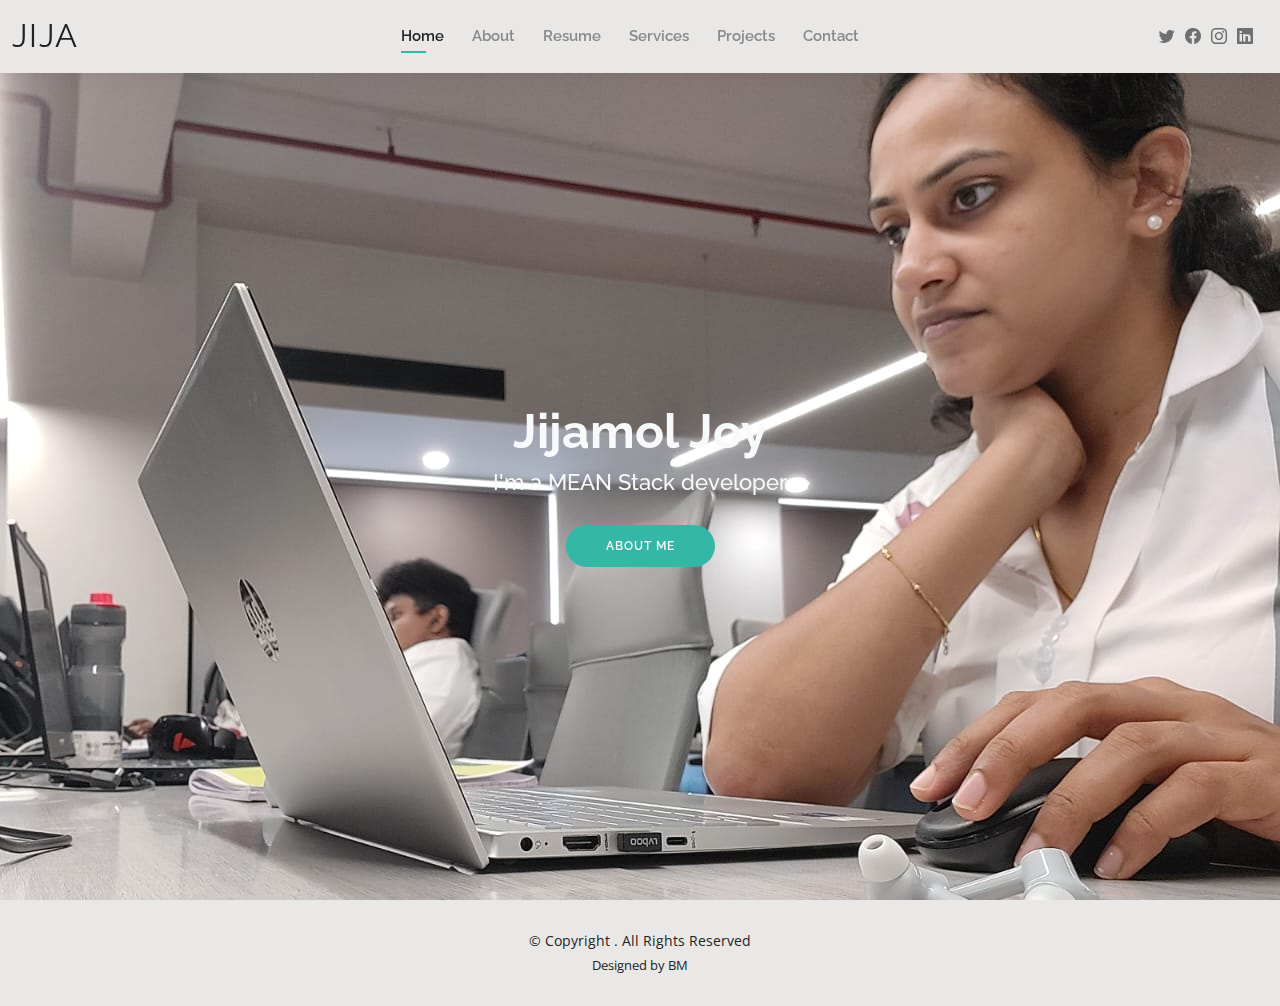
<file: index.html>
<!DOCTYPE html>
<html lang="en">

<head>
  <meta charset="utf-8">
  <meta content="width=device-width, initial-scale=1.0" name="viewport">

  <title>Jija</title>
  <meta content="" name="description">
  <meta content="" name="keywords">

  <!-- Favicons -->
  <link href="assets/img/icon.jpg" rel="icon">
  <link href="assets/img/icon.jpg" rel="apple-touch-icon">

  <!-- Google Fonts -->
  <link href="https://fonts.googleapis.com/css?family=Open+Sans:300,300i,400,400i,600,600i,700,700i|Raleway:300,300i,400,400i,500,500i,600,600i,700,700i|Poppins:300,300i,400,400i,500,500i,600,600i,700,700i" rel="stylesheet">

  <!-- Vendor CSS Files -->
  <link href="assets/vendor/aos/aos.css" rel="stylesheet">
  <link href="assets/vendor/bootstrap/css/bootstrap.min.css" rel="stylesheet">
  <link href="assets/vendor/bootstrap-icons/bootstrap-icons.css" rel="stylesheet">
  <link href="assets/vendor/boxicons/css/boxicons.min.css" rel="stylesheet">
  <link href="assets/vendor/glightbox/css/glightbox.min.css" rel="stylesheet">
  <link href="assets/vendor/swiper/swiper-bundle.min.css" rel="stylesheet">

  <!-- Template Main CSS File -->
  <link href="assets/css/style.css" rel="stylesheet">

  <!-- =======================================================
  * Template Name: Jija
  * Updated: Jul 27 2023 with Bootstrap v5.3.1
  * Template URL: https://bootstrapmade.com/kelly-free-bootstrap-cv-resume-html-template/
  * Author: BootstrapMade.com
  * License: https://bootstrapmade.com/license/
  ======================================================== -->
</head>

<body>

  <!-- ======= Header ======= -->
  <header id="header" class="fixed-top">
    <div class="container-fluid d-flex justify-content-between align-items-center">

      <h1 class="logo me-auto me-lg-0"><a href="index.html">JIJA</a></h1>
      <!-- Uncomment below if you prefer to use an image logo -->
      <!-- <a href="index.html" class="logo"><img src="assets/img/logo.png" alt="" class="img-fluid"></a>-->

      <nav id="navbar" class="navbar order-last order-lg-0">
        <ul>
          <li><a class="active" href="index.html">Home</a></li>
          <li><a href="about.html">About</a></li>
          <li><a href="resume.html">Resume</a></li>
          <li><a href="services.html">Services</a></li>
          <li><a href="portfolio.html">Projects</a></li>
          <li><a href="contact.html">Contact</a></li>
        </ul>
        <i class="bi bi-list mobile-nav-toggle"></i>
      </nav><!-- .navbar -->

      <div class="header-social-links">
        <a href="https://twitter.com/Jija_JMJ" class="twitter" target="_blank"><i class="bi bi-twitter"></i></a>
        <a href="https://www.facebook.com/jija.jmj" class="facebook" target="_blank"><i class="bi bi-facebook"></i></a>
        <a href="https://www.instagram.com/jmj_jija/" class="instagram" target="_blank"><i class="bi bi-instagram"></i></a>
        <a href="https://www.linkedin.com/in/jija-joy-377ba818a/" class="linkedin" target="_blank"><i class="bi bi-linkedin"></i></i></a>
      </div>

    </div>

  </header><!-- End Header -->

  <!-- ======= Hero Section ======= -->
  <section id="hero" class="d-flex align-items-center">
    <div class="container d-flex flex-column align-items-center" data-aos="zoom-in" data-aos-delay="100">
      <h1 class="text-light">Jijamol Joy</h1>
      <h2 class="text-light">I'm a MEAN Stack developer</h2>
      <a href="about.html" class="btn-about text-light">About Me</a>
    </div>
  </section><!-- End Hero -->

  <!-- ======= Footer ======= -->
  <footer id="footer">
    <div class="container">
      <div class="copyright">
        &copy; Copyright <strong><span></span></strong>. All Rights Reserved
      </div>
      <div class="credits">
        <!-- All the links in the footer should remain intact. -->
        <!-- You can delete the links only if you purchased the pro version. -->
        <!-- Licensing information: https://bootstrapmade.com/license/ -->
        <!-- Purchase the pro version with working PHP/AJAX contact form: https://bootstrapmade.com/kelly-free-bootstrap-cv-resume-html-template/ -->
        Designed by BM
      </div>
    </div>
  </footer><!-- End  Footer -->

  <div id="preloader"></div>
  <a href="#" class="back-to-top d-flex align-items-center justify-content-center"><i class="bi bi-arrow-up-short"></i></a>

  <!-- Vendor JS Files -->
  <script src="assets/vendor/purecounter/purecounter_vanilla.js"></script>
  <script src="assets/vendor/aos/aos.js"></script>
  <script src="assets/vendor/bootstrap/js/bootstrap.bundle.min.js"></script>
  <script src="assets/vendor/glightbox/js/glightbox.min.js"></script>
  <script src="assets/vendor/isotope-layout/isotope.pkgd.min.js"></script>
  <script src="assets/vendor/swiper/swiper-bundle.min.js"></script>
  <script src="assets/vendor/waypoints/noframework.waypoints.js"></script>
  <script src="assets/vendor/php-email-form/validate.js"></script>

  <!-- Template Main JS File -->
  <script src="assets/js/main.js"></script>

</body>

</html>
</file>
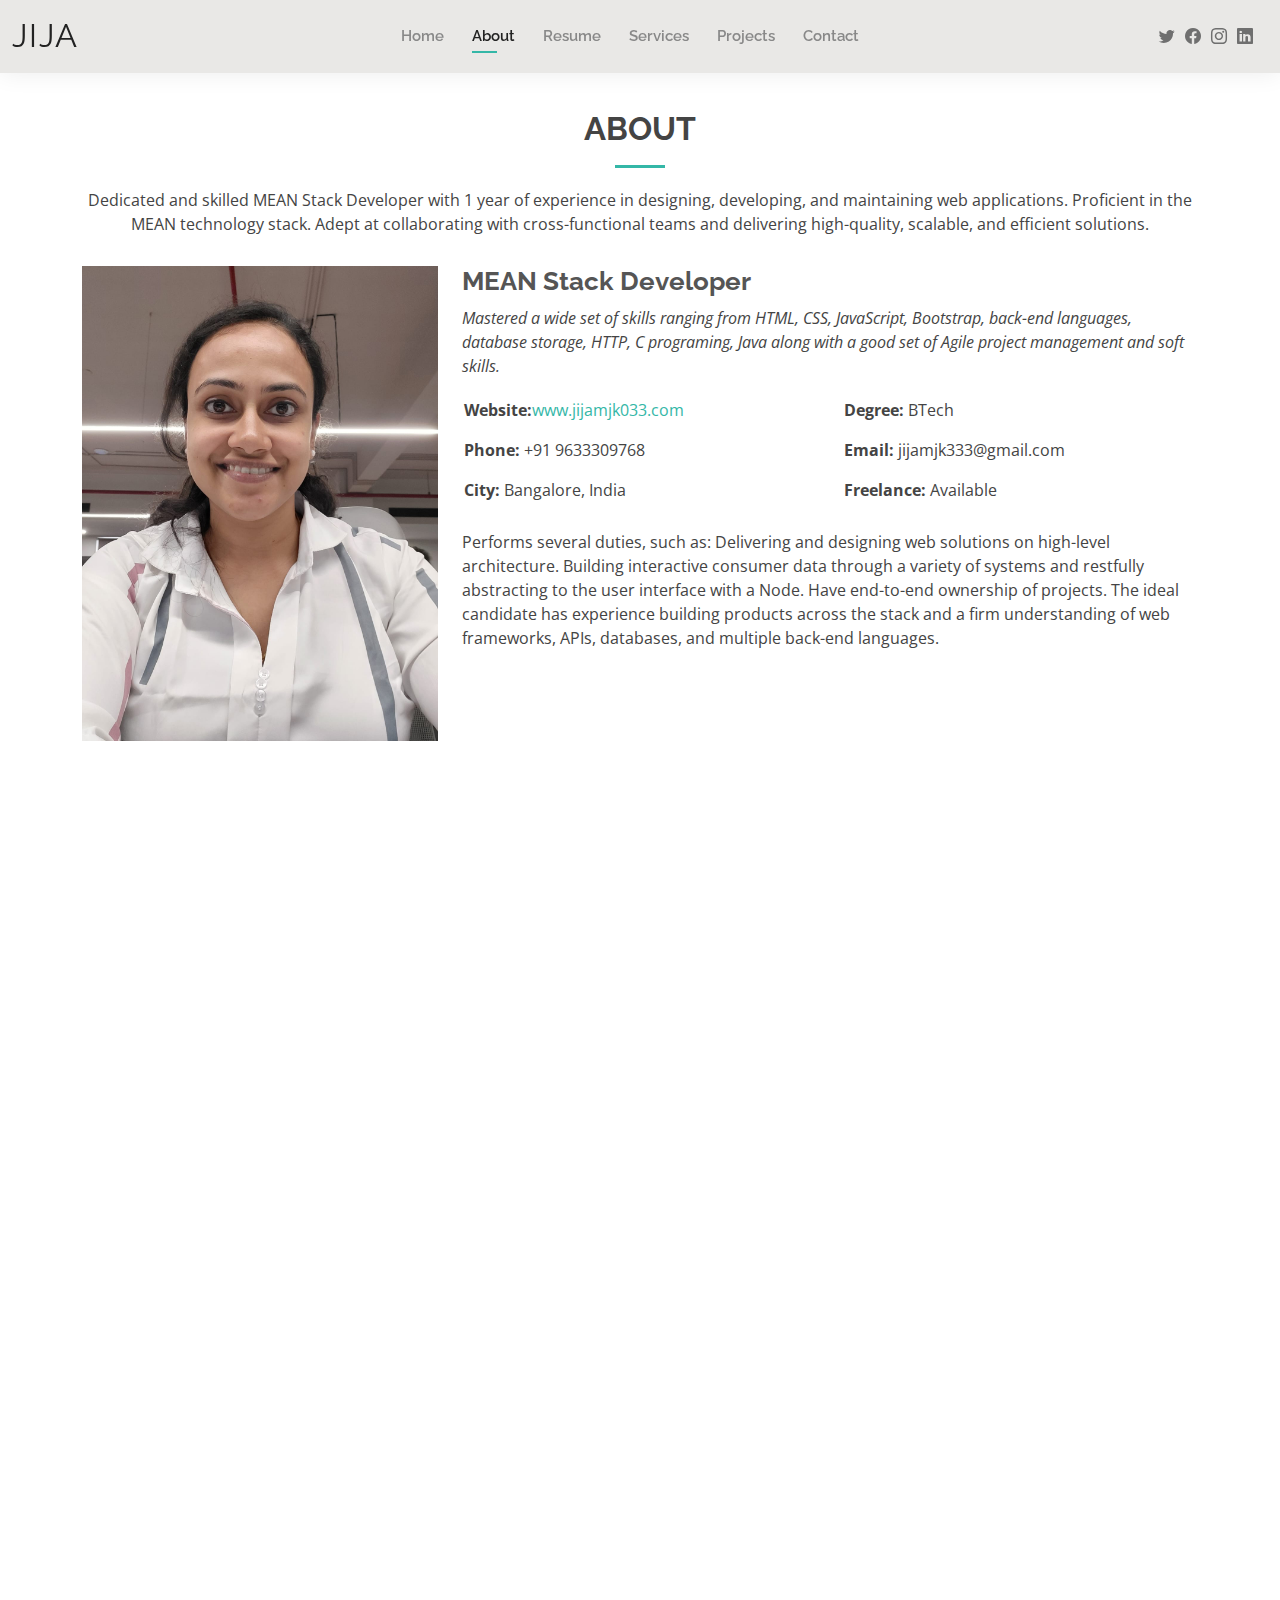
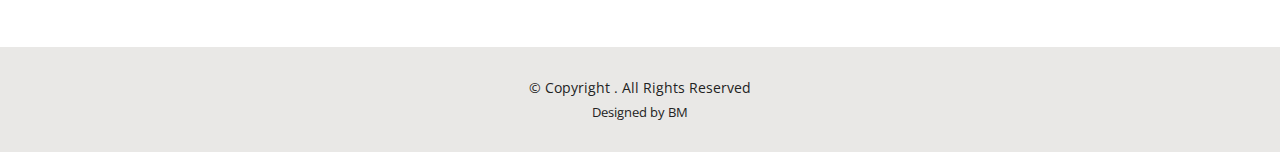
<file: about.html>
<!DOCTYPE html>
<html lang="en">

<head>
  <meta charset="utf-8">
  <meta content="width=device-width, initial-scale=1.0" name="viewport">

  <title>About - Jija</title>
  <meta content="" name="description">
  <meta content="" name="keywords">

  <!-- Favicons -->
  <link href="assets/img/icon.jpg" rel="icon">
  <link href="assets/img/icon.jpg" rel="icon">

  <!-- Google Fonts -->
  <link href="https://fonts.googleapis.com/css?family=Open+Sans:300,300i,400,400i,600,600i,700,700i|Raleway:300,300i,400,400i,500,500i,600,600i,700,700i|Poppins:300,300i,400,400i,500,500i,600,600i,700,700i" rel="stylesheet">

  <!-- Vendor CSS Files -->
  <link href="assets/vendor/aos/aos.css" rel="stylesheet">
  <link href="assets/vendor/bootstrap/css/bootstrap.min.css" rel="stylesheet">
  <link href="assets/vendor/bootstrap-icons/bootstrap-icons.css" rel="stylesheet">
  <link href="assets/vendor/boxicons/css/boxicons.min.css" rel="stylesheet">
  <link href="assets/vendor/glightbox/css/glightbox.min.css" rel="stylesheet">
  <link href="assets/vendor/swiper/swiper-bundle.min.css" rel="stylesheet">

  <!-- Template Main CSS File -->
  <link href="assets/css/style.css" rel="stylesheet">

  <!-- =======================================================
  * Template Name: Jija
  * Updated: Jul 27 2023 with Bootstrap v5.3.1
  * Template URL: https://bootstrapmade.com/kelly-free-bootstrap-cv-resume-html-template/
  * Author: BootstrapMade.com
  * License: https://bootstrapmade.com/license/
  ======================================================== -->
</head>

<body>

  <!-- ======= Header ======= -->
  <header id="header" class="fixed-top">
    <div class="container-fluid d-flex justify-content-between align-items-center">

      <h1 class="logo me-auto me-lg-0"><a href="index.html">JIJA</a></h1>
      <!-- Uncomment below if you prefer to use an image logo -->
      <!-- <a href="index.html" class="logo"><img src="assets/img/logo.png" alt="" class="img-fluid"></a>-->

      <nav id="navbar" class="navbar order-last order-lg-0">
        <ul>
          <li><a href="index.html">Home</a></li>
          <li><a class="active" href="about.html">About</a></li>
          <li><a href="resume.html">Resume</a></li>
          <li><a href="services.html">Services</a></li>
          <li><a href="portfolio.html">Projects</a></li>
          <li><a href="contact.html">Contact</a></li>
        </ul>
        <i class="bi bi-list mobile-nav-toggle"></i>
      </nav><!-- .navbar -->

      <div class="header-social-links">
        <a href="https://twitter.com/Jija_JMJ" class="twitter" target="_blank"><i class="bi bi-twitter"></i></a>
        <a href="https://www.facebook.com/jija.jmj" class="facebook" target="_blank"><i class="bi bi-facebook"></i></a>
        <a href="https://www.instagram.com/jmj_jija/" class="instagram" target="_blank"><i class="bi bi-instagram"></i></a>
        <a href="https://www.linkedin.com/in/jija-joy-377ba818a/" class="linkedin" target="_blank"><i class="bi bi-linkedin"></i></i></a>
      </div>

    </div>

  </header><!-- End Header -->

  <main id="main">

    <!-- ======= About Section ======= -->
    <section id="about" class="about">
      <div class="container" data-aos="fade-up">

        <div class="section-title">
          <h2>About</h2>
          <p>Dedicated and skilled MEAN Stack Developer with 1 year of experience in designing, developing, and maintaining web applications. Proficient in the MEAN technology stack. Adept at collaborating with cross-functional teams and delivering high-quality, scalable, and efficient solutions.</p>
        </div>

        <div class="row">
          <div class="col-lg-4">
            <img src="assets/img/WhatsApp Image.jpg" class="img-fluid" alt="">
          </div>
          <div class="col-lg-8 pt-4 pt-lg-0 content">
            <h3>MEAN Stack Developer</h3>
            <p class="fst-italic">
              Mastered a wide set of skills ranging from HTML, CSS, JavaScript, Bootstrap, back-end languages, database storage, HTTP, C programing, Java along with a good set of Agile project management and soft skills.
            </p>
            <div class="row">
              <div class="col-lg-6">
                <ul>
                  <li><i class="bi bi-rounded-right"></i> <strong>Website:</strong><a href="index.html">www.jijamjk033.com</a></li>
                  <li><i class="bi bi-rounded-right"></i> <strong>Phone:</strong> +91 9633309768</li>
                  <li><i class="bi bi-rounded-right"></i> <strong>City:</strong> Bangalore, India</li>
                </ul>
              </div>
              <div class="col-lg-6">
                <ul>
                  <li><i class="bi bi-rounded-right"></i> <strong>Degree:</strong> BTech</li>
                  <li><i class="bi bi-rounded-right"></i> <strong>Email:</strong> jijamjk333@gmail.com</li>
                  <li><i class="bi bi-rounded-right"></i> <strong>Freelance:</strong> Available</li>
                </ul>
              </div>
            </div>
            <p>
              Performs several duties, such as: Delivering and designing web solutions on high-level architecture. Building interactive consumer data through a variety of systems and restfully abstracting to the user interface with a Node. Have end-to-end ownership of projects. The ideal candidate has experience building products across the stack and a firm understanding of web frameworks, APIs, databases, and multiple back-end languages.
            </p> 
          </div>
        </div>

      </div>
    </section><!-- End About Section -->

    <!-- ======= Skills Section ======= -->
    <section id="skills" class="skills">
      <div class="container" data-aos="fade-up">

        <div class="section-title">
          <h2>Works</h2>
          <p>Full-stack developers are required to have technical skills in both the backend and front-end development, this enables them to work fluently on user interfaces for a rich customer experience. For this, it is required to have fluency in design fundamentals and architecture.</p>
        </div>

        <div class="row skills-content">

          <div class="col-lg-6">

            <div class="progress">
              <span class="skill">HTML <i class="val">90%</i></span>
              <div class="progress-bar-wrap">
                <div class="progress-bar" role="progressbar" aria-valuenow="90" aria-valuemin="0" aria-valuemax="100"></div>
              </div>
            </div>

            <div class="progress">
              <span class="skill">CSS <i class="val">80%</i></span>
              <div class="progress-bar-wrap">
                <div class="progress-bar" role="progressbar" aria-valuenow="80" aria-valuemin="0" aria-valuemax="100"></div>
              </div>
            </div>

            <div class="progress">
              <span class="skill">JavaScript <i class="val">75%</i></span>
              <div class="progress-bar-wrap">
                <div class="progress-bar" role="progressbar" aria-valuenow="75" aria-valuemin="0" aria-valuemax="100"></div>
              </div>
            </div>

          </div>

          <div class="col-lg-6">

            <div class="progress">
              <span class="skill">C programing<i class="val">90%</i></span>
              <div class="progress-bar-wrap">
                <div class="progress-bar" role="progressbar" aria-valuenow="90" aria-valuemin="0" aria-valuemax="100"></div>
              </div>
            </div>

            <div class="progress">
              <span class="skill">Java<i class="val">70%</i></span>
              <div class="progress-bar-wrap">
                <div class="progress-bar" role="progressbar" aria-valuenow="70" aria-valuemin="0" aria-valuemax="100"></div>
              </div>
            </div>

            <div class="progress">
              <span class="skill">Bootstrap<i class="val">65%</i></span>
              <div class="progress-bar-wrap">
                <div class="progress-bar" role="progressbar" aria-valuenow="65" aria-valuemin="0" aria-valuemax="100"></div>
              </div>
            </div>

          </div>

        </div>

      </div>
    </section><!-- End Skills Section -->

    <!-- ======= Facts Section ======= -->
    <section id="facts" class="facts">
      <div class="container" data-aos="fade-up">

        <div class="section-title">
          <h2>Facts</h2>
          <p>Extremely skilled and versatile, impacting the quality of the software solutions they develop. Proficient in various languages and can develop the most appropriate, high-quality solutions to meet client needs.</p>
        </div>

        <div class="row counters">

          <div class="col-lg-3 col-6 text-center">
            <span data-purecounter-start="0" data-purecounter-end="0" data-purecounter-duration="1" class="purecounter"></span>
            <p>Clients</p>
          </div>

          <div class="col-lg-3 col-6 text-center">
            <span data-purecounter-start="0" data-purecounter-end="340" data-purecounter-duration="1" class="purecounter"></span>
            <p>Hours of support</p>
          </div>

          <div class="col-lg-3 col-6 text-center">
            <span data-purecounter-start="0" data-purecounter-end="2" data-purecounter-duration="1" class="purecounter"></span>
            <p>Webpage clones</p>
          </div>

          <div class="col-lg-3 col-6 text-center">
            <span data-purecounter-start="0" data-purecounter-end="28" data-purecounter-duration="1" class="purecounter"></span>
            <p>Coworkers</p>
          </div>

        </div>

      </div>
    </section><!-- End Facts Section -->



  </main><!-- End #main -->

  <!-- ======= Footer ======= -->
  <footer id="footer">
    <div class="container">
      <div class="copyright">
        &copy; Copyright <strong></strong>. All Rights Reserved
      </div>
      <div class="credits">
        <!-- All the links in the footer should remain intact. -->
        <!-- You can delete the links only if you purchased the pro version. -->
        <!-- Licensing information: https://bootstrapmade.com/license/ -->
        <!-- Purchase the pro version with working PHP/AJAX contact form: https://bootstrapmade.com/kelly-free-bootstrap-cv-resume-html-template/ -->
        Designed by BM</a>
      </div>
    </div>
  </footer><!-- End  Footer -->

  <div id="preloader"></div>
  <a href="#" class="back-to-top d-flex align-items-center justify-content-center"><i class="bi bi-arrow-up-short"></i></a>

  <!-- Vendor JS Files -->
  <script src="assets/vendor/purecounter/purecounter_vanilla.js"></script>
  <script src="assets/vendor/aos/aos.js"></script>
  <script src="assets/vendor/bootstrap/js/bootstrap.bundle.min.js"></script>
  <script src="assets/vendor/glightbox/js/glightbox.min.js"></script>
  <script src="assets/vendor/isotope-layout/isotope.pkgd.min.js"></script>
  <script src="assets/vendor/swiper/swiper-bundle.min.js"></script>
  <script src="assets/vendor/waypoints/noframework.waypoints.js"></script>
  <script src="assets/vendor/php-email-form/validate.js"></script>

  <!-- Template Main JS File -->
  <script src="assets/js/main.js"></script>

</body>

</html>
</file>
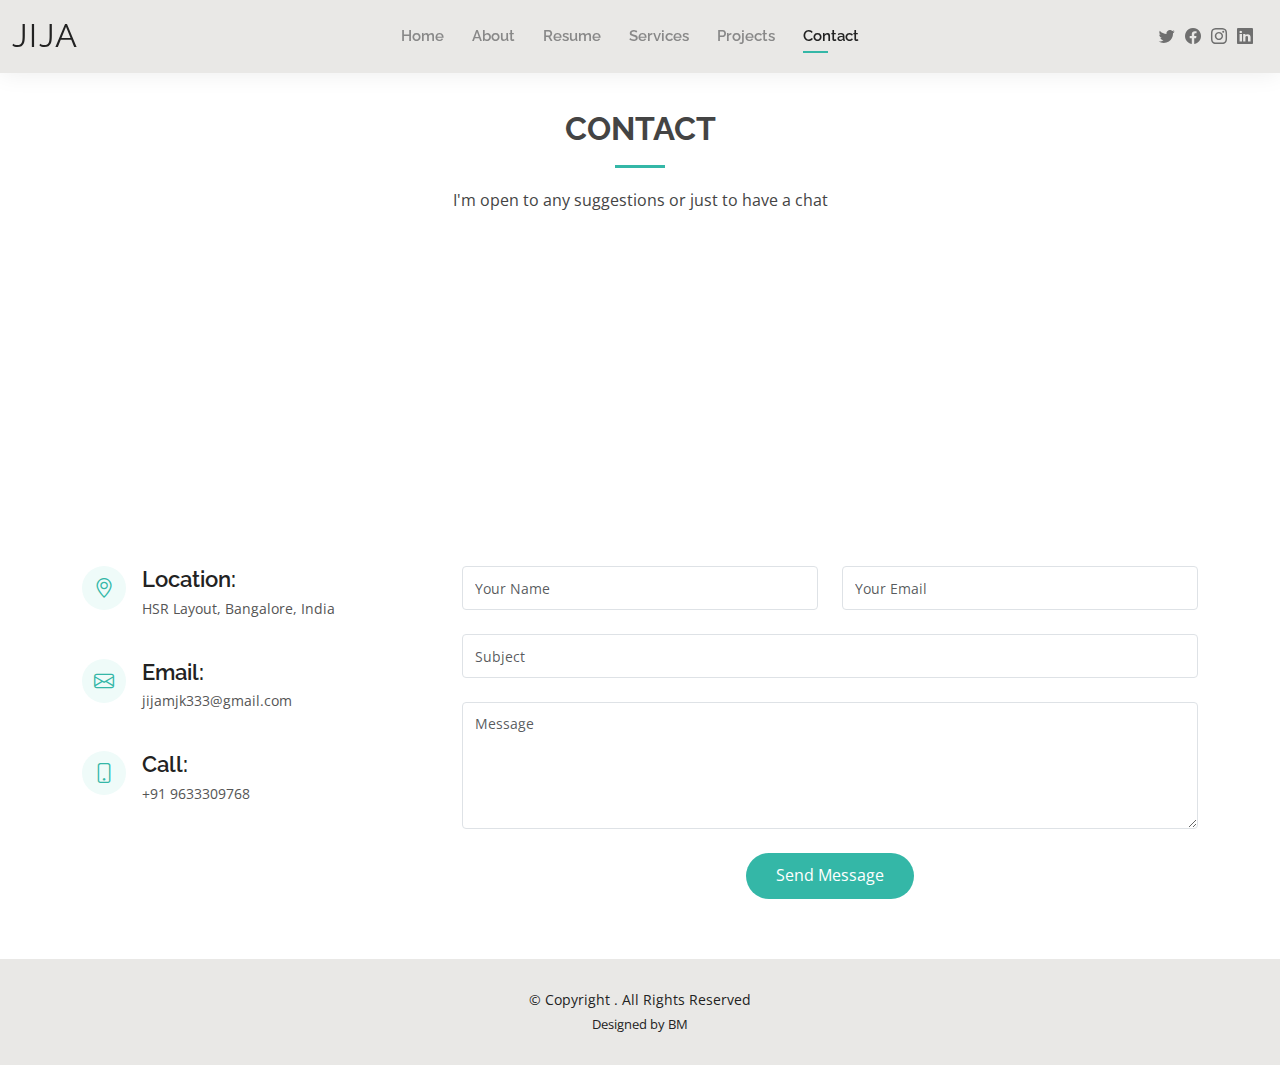
<file: contact.html>
<!DOCTYPE html>
<html lang="en">

<head>
  <meta charset="utf-8">
  <meta content="width=device-width, initial-scale=1.0" name="viewport">

  <title>Contact - Jija</title>
  <meta content="" name="description">
  <meta content="" name="keywords">

  <!-- Favicons -->
  <link href="assets/img/icon.jpg" rel="icon">
  <link href="assets/img/icon.jpg" rel="apple-touch-icon">

  <!-- Google Fonts -->
  <link href="https://fonts.googleapis.com/css?family=Open+Sans:300,300i,400,400i,600,600i,700,700i|Raleway:300,300i,400,400i,500,500i,600,600i,700,700i|Poppins:300,300i,400,400i,500,500i,600,600i,700,700i" rel="stylesheet">

  <!-- Vendor CSS Files -->
  <link href="assets/vendor/aos/aos.css" rel="stylesheet">
  <link href="assets/vendor/bootstrap/css/bootstrap.min.css" rel="stylesheet">
  <link href="assets/vendor/bootstrap-icons/bootstrap-icons.css" rel="stylesheet">
  <link href="assets/vendor/boxicons/css/boxicons.min.css" rel="stylesheet">
  <link href="assets/vendor/glightbox/css/glightbox.min.css" rel="stylesheet">
  <link href="assets/vendor/swiper/swiper-bundle.min.css" rel="stylesheet">

  <!-- Template Main CSS File -->
  <link href="assets/css/style.css" rel="stylesheet">

  <!-- =======================================================
  * Template Name: Kelly
  * Updated: Jul 27 2023 with Bootstrap v5.3.1
  * Template URL: https://bootstrapmade.com/kelly-free-bootstrap-cv-resume-html-template/
  * Author: BootstrapMade.com
  * License: https://bootstrapmade.com/license/
  ======================================================== -->
</head>

<body>

  <!-- ======= Header ======= -->
  <header id="header" class="fixed-top">
    <div class="container-fluid d-flex justify-content-between align-items-center">

      <h1 class="logo me-auto me-lg-0"><a href="index.html">JIJA</a></h1>
      <!-- Uncomment below if you prefer to use an image logo -->
      <!-- <a href="index.html" class="logo"><img src="assets/img/logo.png" alt="" class="img-fluid"></a>-->

      <nav id="navbar" class="navbar order-last order-lg-0">
        <ul>
          <li><a href="index.html">Home</a></li>
          <li><a href="about.html">About</a></li>
          <li><a href="resume.html">Resume</a></li>
          <li><a href="services.html">Services</a></li>
          <li><a href="portfolio.html">Projects</a></li>
          <li><a class="active" href="contact.html">Contact</a></li>
        </ul>
        <i class="bi bi-list mobile-nav-toggle"></i>
      </nav><!-- .navbar -->

      <div class="header-social-links">
        <a href="https://twitter.com/Jija_JMJ" class="twitter" target="_blank"><i class="bi bi-twitter"></i></a>
        <a href="https://www.facebook.com/jija.jmj" class="facebook" target="_blank"><i class="bi bi-facebook"></i></a>
        <a href="https://www.instagram.com/jmj_jija/" class="instagram" target="_blank"><i class="bi bi-instagram"></i></a>
        <a href="https://www.linkedin.com/in/jija-joy-377ba818a/" class="linkedin" target="_blank"><i class="bi bi-linkedin"></i></i></a>
      </div>

    </div>

  </header><!-- End Header -->

  <main id="main">

    <!-- ======= Contact Section ======= -->
    <section id="contact" class="contact">
      <div class="container" data-aos="fade-up">

        <div class="section-title">
          <h2>Contact</h2>
          <p>I'm open to any suggestions or just to have a chat</p>
        </div>

        <div>
          <iframe style="border:0; width: 100%; height: 270px;" src="https://www.google.com/maps/embed?pb=!1m18!1m12!1m3!1d31111.679126213014!2d77.6252229505682!3d12.910299474808891!2m3!1f0!2f0!3f0!3m2!1i1024!2i768!4f13.1!3m3!1m2!1s0x3bae1491bfdc6ecd%3A0xf232718439fbc879!2sHSR%20Layout%2C%20Bengaluru%2C%20Karnataka!5e0!3m2!1sen!2sin!4v1693472685597!5m2!1sen!2sin" frameborder="0" allowfullscreen></iframe>
        </div>

        <div class="row mt-5">

          <div class="col-lg-4">
            <div class="info">
              <div class="address">
                <i class="bi bi-geo-alt"></i>
                <h4>Location:</h4>
                <p>HSR Layout, Bangalore, India</p>
              </div>

              <div class="email">
                <i class="bi bi-envelope"></i>
                <h4>Email:</h4>
                <p>jijamjk333@gmail.com</p>
              </div>

              <div class="phone">
                <i class="bi bi-phone"></i>
                <h4>Call:</h4>
                <p>+91 9633309768</p>
              </div>

            </div>

          </div>

          <div class="col-lg-8 mt-5 mt-lg-0">

            <form action="https://formspree.io/f/xgejylpg" method="post" role="form">
              <div class="row">
                <div class="col-md-6 form-group">
                  <input type="text" name="name" class="form-control" id="name" placeholder="Your Name" required>
                </div>
                <div class="col-md-6 form-group mt-3 mt-md-0">
                  <input type="email" class="form-control" name="email" id="email" placeholder="Your Email" required>
                </div>
              </div>
              <div class="form-group mt-3">
                <input type="text" class="form-control" name="subject" id="subject" placeholder="Subject" required>
              </div>
              <div class="form-group mt-3">
                <textarea class="form-control" name="message" rows="5" placeholder="Message" required></textarea>
              </div>
              <div class="my-3">
                
                </div>
              <div class="text-center"><button type="submit">Send Message</button></div>
            </form>

          </div>

        </div>

      </div>
    </section><!-- End Contact Section -->

  </main><!-- End #main -->

  <!-- ======= Footer ======= -->
  <footer id="footer">
    <div class="container">
      <div class="copyright">
        &copy; Copyright . All Rights Reserved
      </div>
      <div class="credits">
        <!-- All the links in the footer should remain intact. -->
        <!-- You can delete the links only if you purchased the pro version. -->
        <!-- Licensing information: https://bootstrapmade.com/license/ -->
        <!-- Purchase the pro version with working PHP/AJAX contact form: https://bootstrapmade.com/kelly-free-bootstrap-cv-resume-html-template/ -->
        Designed by BM</a>
      </div>
    </div>
  </footer><!-- End  Footer -->

  <div id="preloader"></div>
  <a href="#" class="back-to-top d-flex align-items-center justify-content-center"><i class="bi bi-arrow-up-short"></i></a>

  <!-- Vendor JS Files -->
  <script src="assets/vendor/purecounter/purecounter_vanilla.js"></script>
  <script src="assets/vendor/aos/aos.js"></script>
  <script src="assets/vendor/bootstrap/js/bootstrap.bundle.min.js"></script>
  <script src="assets/vendor/glightbox/js/glightbox.min.js"></script>
  <script src="assets/vendor/isotope-layout/isotope.pkgd.min.js"></script>
  <script src="assets/vendor/swiper/swiper-bundle.min.js"></script>
  <script src="assets/vendor/waypoints/noframework.waypoints.js"></script>
  <script src="assets/vendor/php-email-form/validate.js"></script>

  <!-- Template Main JS File -->
  <script src="assets/js/main.js"></script>

</body>

</html>
</file>
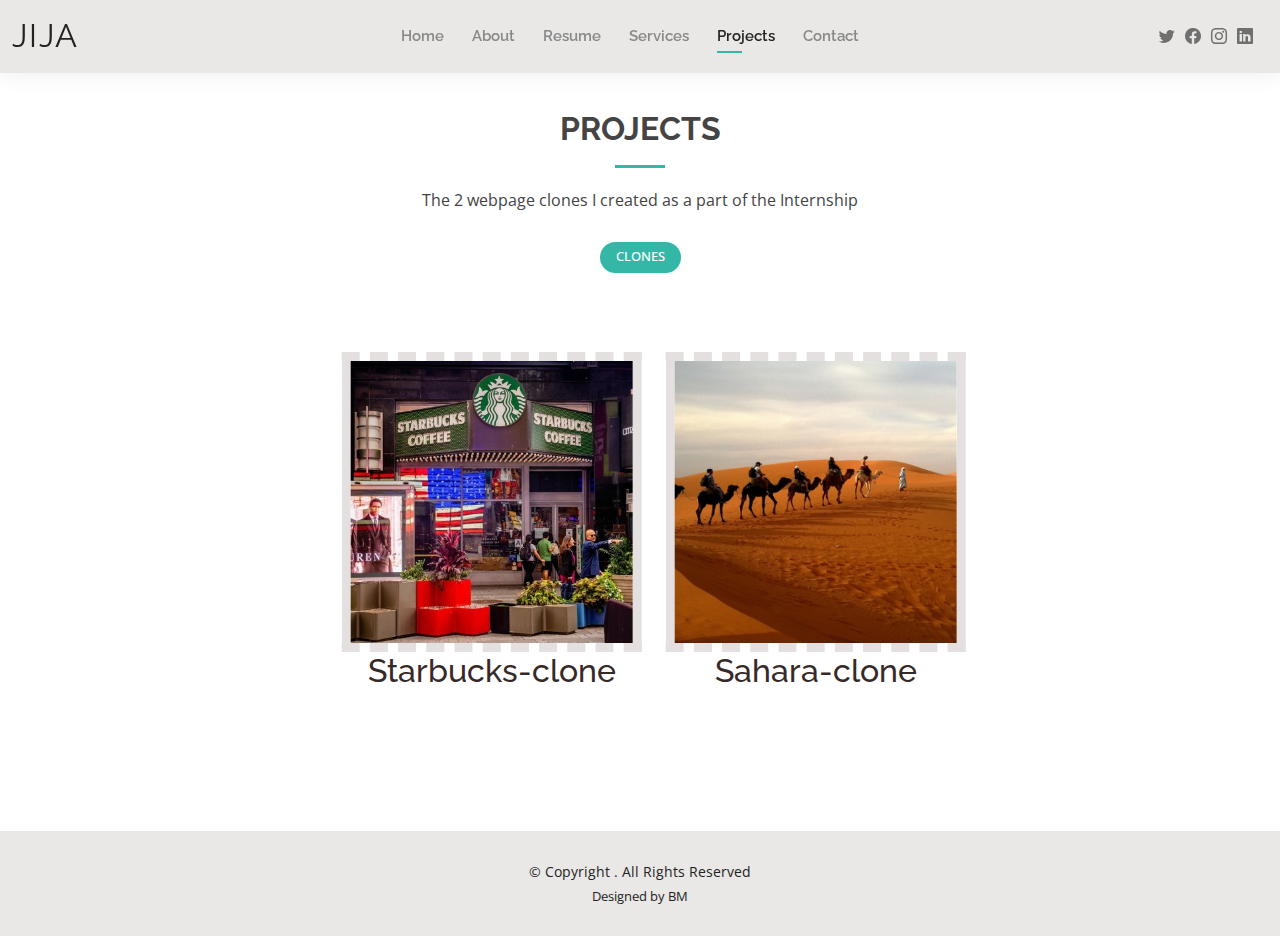
<file: portfolio.html>
<!DOCTYPE html>
<html lang="en">

<head>
  <meta charset="utf-8">
  <meta content="width=device-width, initial-scale=1.0" name="viewport">

  <title>Projects-Jija </title>
  <meta content="" name="description">
  <meta content="" name="keywords">

  <!-- Favicons -->
  <link href="assets/img/icon.jpg" rel="icon">
  <link href="assets/img/icon.jpg" rel="apple-touch-icon">

  <!-- Google Fonts -->
  <link href="https://fonts.googleapis.com/css?family=Open+Sans:300,300i,400,400i,600,600i,700,700i|Raleway:300,300i,400,400i,500,500i,600,600i,700,700i|Poppins:300,300i,400,400i,500,500i,600,600i,700,700i" rel="stylesheet">

  <!-- Vendor CSS Files -->
  <link href="assets/vendor/aos/aos.css" rel="stylesheet">
  <link href="assets/vendor/bootstrap/css/bootstrap.min.css" rel="stylesheet">
  <link href="assets/vendor/bootstrap-icons/bootstrap-icons.css" rel="stylesheet">
  <link href="assets/vendor/boxicons/css/boxicons.min.css" rel="stylesheet">
  <link href="assets/vendor/glightbox/css/glightbox.min.css" rel="stylesheet">
  <link href="assets/vendor/swiper/swiper-bundle.min.css" rel="stylesheet">

  <!-- Template Main CSS File -->
  <link href="assets/css/style.css" rel="stylesheet">

  <!-- =======================================================
  * Template Name: Kelly
  * Updated: Jul 27 2023 with Bootstrap v5.3.1
  * Template URL: https://bootstrapmade.com/kelly-free-bootstrap-cv-resume-html-template/
  * Author: BootstrapMade.com
  * License: https://bootstrapmade.com/license/
  ======================================================== -->
</head>

<body>

  <!-- ======= Header ======= -->
  <header id="header" class="fixed-top">
    <div class="container-fluid d-flex justify-content-between align-items-center">

      <h1 class="logo me-auto me-lg-0"><a href="index.html">JIJA</a></h1>
      <!-- Uncomment below if you prefer to use an image logo -->
      <!-- <a href="index.html" class="logo"><img src="assets/img/logo.png" alt="" class="img-fluid"></a>-->

      <nav id="navbar" class="navbar order-last order-lg-0">
        <ul>
          <li><a href="index.html">Home</a></li>
          <li><a href="about.html">About</a></li>
          <li><a href="resume.html">Resume</a></li>
          <li><a href="services.html">Services</a></li>
          <li><a class="active" href="portfolio.html">Projects</a></li>
          <li><a href="contact.html">Contact</a></li>
        </ul>
        <i class="bi bi-list mobile-nav-toggle"></i>
      </nav><!-- .navbar -->

      <div class="header-social-links">
        <a href="https://twitter.com/Jija_JMJ" class="twitter" target="_blank"><i class="bi bi-twitter"></i></a>
        <a href="https://www.facebook.com/jija.jmj" class="facebook" target="_blank"><i class="bi bi-facebook"></i></a>
        <a href="https://www.instagram.com/jmj_jija/" class="instagram" target="_blank"><i class="bi bi-instagram"></i></a>
        <a href="https://www.linkedin.com/in/jija-joy-377ba818a/" class="linkedin" target="_blank"><i class="bi bi-linkedin"></i></i></a>
      </div>

    </div>

  </header><!-- End Header -->

  <main id="main">

    <!-- ======= Portfolio Section ======= -->
    <section id="portfolio" class="portfolio">
      <div class="container" data-aos="fade-up">

        <div class="section-title">
          <h2>Projects</h2>
          <p>The 2 webpage clones I created as a part of the Internship</p>
        </div>

        <div class="row" data-aos="fade-up" data-aos-delay="100">
          <div class="col-lg-12 d-flex justify-content-center">
            <ul id="portfolio-flters">
              <li data-filter="*" class="filter-active">Clones</li>
            </ul>
          </div>
        </div>

        <div class="container whole">
          <div class="row">
            <div class="card col-lg-4 col-lg-6 d-flex align-items-center mt-4 mt-md-0" data-aos="zoom-in" data-aos-delay="200">
               <a class="clone" href="https://jijamjk033.github.io/Starbucks-clone/"><img class="img-fluid" src="assets/img/16Starbucksn.jpg" alt="Starbucks-clone">
                <h2>Starbucks-clone</h2>
                </a>   
            </div>
            <div class="card col-lg-4 col-lg-6 d-flex align-items-center mt-4 mt-md-0" data-aos="zoom-in" data-aos-delay="200">
              <a class="clone" href="https://jijamjk033.github.io/Sahara-clone/"><img class="img-fluid" src="assets/img/pic-1.png" alt="Sahara-clone">
              <h2>Sahara-clone</h2>
              </a>
            </div>
          </div>
       </div>

        </div>

      </div>
    </section><!-- End Portfolio Section -->

  </main><!-- End #main -->

  <!-- ======= Footer ======= -->
  <footer id="footer">
    <div class="container">
      <div class="copyright">
        &copy; Copyright . All Rights Reserved
      </div>
      <div class="credits">
        <!-- All the links in the footer should remain intact. -->
        <!-- You can delete the links only if you purchased the pro version. -->
        <!-- Licensing information: https://bootstrapmade.com/license/ -->
        <!-- Purchase the pro version with working PHP/AJAX contact form: https://bootstrapmade.com/kelly-free-bootstrap-cv-resume-html-template/ -->
        Designed by BM
      </div>
    </div>
  </footer><!-- End  Footer -->

  <div id="preloader"></div>
  <a href="#" class="back-to-top d-flex align-items-center justify-content-center"><i class="bi bi-arrow-up-short"></i></a>

  <!-- Vendor JS Files -->
  <script src="assets/vendor/purecounter/purecounter_vanilla.js"></script>
  <script src="assets/vendor/aos/aos.js"></script>
  <script src="assets/vendor/bootstrap/js/bootstrap.bundle.min.js"></script>
  <script src="assets/vendor/glightbox/js/glightbox.min.js"></script>
  <script src="assets/vendor/isotope-layout/isotope.pkgd.min.js"></script>
  <script src="assets/vendor/swiper/swiper-bundle.min.js"></script>
  <script src="assets/vendor/waypoints/noframework.waypoints.js"></script>
  <script src="assets/vendor/php-email-form/validate.js"></script>

  <!-- Template Main JS File -->
  <script src="assets/js/main.js"></script>

</body>

</html>
</file>
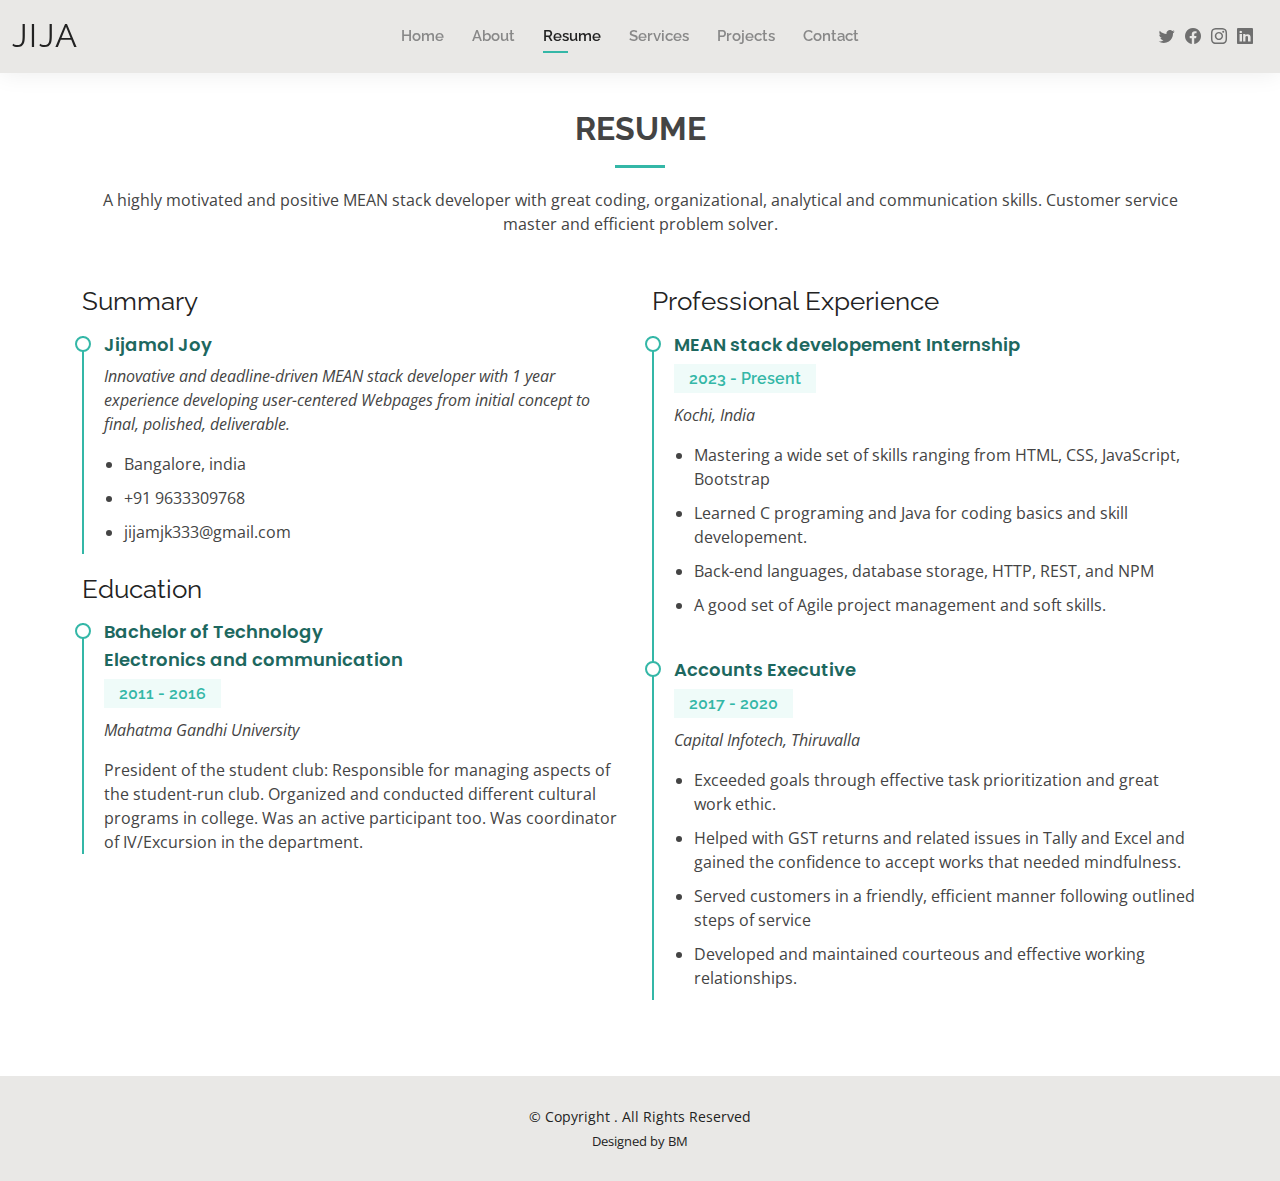
<file: resume.html>
<!DOCTYPE html>
<html lang="en">

<head>
  <meta charset="utf-8">
  <meta content="width=device-width, initial-scale=1.0" name="viewport">

  <title>Resume - Jija</title>
  <meta content="" name="description">
  <meta content="" name="keywords">

  <!-- Favicons -->
  <link href="assets/img/icon.jpg" rel="icon">
  <link href="assets/img/icon.jpg" rel="apple-touch-icon">

  <!-- Google Fonts -->
  <link href="https://fonts.googleapis.com/css?family=Open+Sans:300,300i,400,400i,600,600i,700,700i|Raleway:300,300i,400,400i,500,500i,600,600i,700,700i|Poppins:300,300i,400,400i,500,500i,600,600i,700,700i" rel="stylesheet">

  <!-- Vendor CSS Files -->
  <link href="assets/vendor/aos/aos.css" rel="stylesheet">
  <link href="assets/vendor/bootstrap/css/bootstrap.min.css" rel="stylesheet">
  <link href="assets/vendor/bootstrap-icons/bootstrap-icons.css" rel="stylesheet">
  <link href="assets/vendor/boxicons/css/boxicons.min.css" rel="stylesheet">
  <link href="assets/vendor/glightbox/css/glightbox.min.css" rel="stylesheet">
  <link href="assets/vendor/swiper/swiper-bundle.min.css" rel="stylesheet">

  <!-- Template Main CSS File -->
  <link href="assets/css/style.css" rel="stylesheet">

  <!-- =======================================================
  * Template Name: Kelly
  * Updated: Jul 27 2023 with Bootstrap v5.3.1
  * Template URL: https://bootstrapmade.com/kelly-free-bootstrap-cv-resume-html-template/
  * Author: BootstrapMade.com
  * License: https://bootstrapmade.com/license/
  ======================================================== -->
</head>

<body>

  <!-- ======= Header ======= -->
  <header id="header" class="fixed-top">
    <div class="container-fluid d-flex justify-content-between align-items-center">

      <h1 class="logo me-auto me-lg-0"><a href="index.html">JIJA</a></h1>
      <!-- Uncomment below if you prefer to use an image logo -->
      <!-- <a href="index.html" class="logo"><img src="assets/img/logo.png" alt="" class="img-fluid"></a>-->

      <nav id="navbar" class="navbar order-last order-lg-0">
        <ul>
          <li><a href="index.html">Home</a></li>
          <li><a href="about.html">About</a></li>
          <li><a class="active" href="resume.html">Resume</a></li>
          <li><a href="services.html">Services</a></li>
          <li><a href="portfolio.html">Projects</a></li>
          <li><a href="contact.html">Contact</a></li>
        </ul>
        <i class="bi bi-list mobile-nav-toggle"></i>
      </nav><!-- .navbar -->

      <div class="header-social-links">
        <a href="https://twitter.com/Jija_JMJ" class="twitter" target="_blank"><i class="bi bi-twitter"></i></a>
        <a href="https://www.facebook.com/jija.jmj" class="facebook" target="_blank"><i class="bi bi-facebook"></i></a>
        <a href="https://www.instagram.com/jmj_jija/" class="instagram" target="_blank"><i class="bi bi-instagram"></i></a>
        <a href="https://www.linkedin.com/in/jija-joy-377ba818a/" class="linkedin" target="_blank"><i class="bi bi-linkedin"></i></i></a>
      </div>

    </div>

  </header><!-- End Header -->

  <main id="main">

    <!-- ======= Resume Section ======= -->
    <section id="resume" class="resume">
      <div class="container" data-aos="fade-up">

        <div class="section-title">
          <h2>Resume</h2>
          <p>A highly motivated and positive MEAN stack developer with great coding, organizational, analytical and communication skills. Customer service master and efficient problem solver.</p>
        </div>

        <div class="row">
          <div class="col-lg-6">
            <h3 class="resume-title">Summary</h3>
            <div class="resume-item pb-0">
              <h4>Jijamol Joy</h4>
              <p><em>Innovative and deadline-driven MEAN stack developer with 1 year experience developing user-centered Webpages from initial concept to final, polished, deliverable.</em></p>
              <p>
              <ul>
                <li>Bangalore, india</li>
                <li>+91 9633309768</li>
                <li>jijamjk333@gmail.com</li>
              </ul>
              </p>
            </div>

            <h3 class="resume-title">Education</h3>
            <div class="resume-item">
              <h4>Bachelor of Technology</h4>
              <h6>Electronics and communication</h6>
              <h5>2011 - 2016</h5>
              <p><em>Mahatma Gandhi University</em></p>
              <p>President of the student club: Responsible for managing aspects of the student-run club. Organized and conducted different cultural programs in college. Was an active participant too. Was coordinator of IV/Excursion in the department.</p>
            </div>
          </div>
          <div class="col-lg-6">
            <h3 class="resume-title">Professional Experience</h3>
            <div class="resume-item">
              <h4>MEAN stack developement Internship</h4>
              <h5>2023 - Present</h5>
              <p><em>Kochi, India</em></p>
              <p>
              <ul>
                <li>Mastering a wide set of skills ranging from HTML, CSS, JavaScript, Bootstrap</li>
                <li>Learned C programing and Java for coding basics and skill developement.</li>
                <li>Back-end languages, database storage, HTTP, REST, and NPM</li>
                <li>A good set of Agile project management and soft skills.</li>
              </ul>
              </p>
            </div>
            <div class="resume-item">
              <h4>Accounts Executive</h4>
              <h5>2017 - 2020</h5>
              <p><em>Capital Infotech, Thiruvalla</em></p>
              <p>
              <ul>
                <li>Exceeded goals through effective task prioritization and great work ethic.</li>
                <li>Helped with GST returns and related issues in Tally and Excel and gained the confidence to accept works that needed mindfulness.</li>
                <li>Served customers in a friendly, efficient manner following outlined steps of service</li>
                <li>Developed and maintained courteous and effective working relationships.</li>
              </ul>
              </p>
            </div>
          </div>
        </div>

      </div>
    </section><!-- End Resume Section -->

  </main><!-- End #main -->

  <!-- ======= Footer ======= -->
  <footer id="footer">
    <div class="container">
      <div class="copyright">
        &copy; Copyright . All Rights Reserved
      </div>
      <div class="credits">
        <!-- All the links in the footer should remain intact. -->
        <!-- You can delete the links only if you purchased the pro version. -->
        <!-- Licensing information: https://bootstrapmade.com/license/ -->
        <!-- Purchase the pro version with working PHP/AJAX contact form: https://bootstrapmade.com/kelly-free-bootstrap-cv-resume-html-template/ -->
        Designed by BM</a>
      </div>
    </div>
  </footer><!-- End  Footer -->

  <div id="preloader"></div>
  <a href="#" class="back-to-top d-flex align-items-center justify-content-center"><i class="bi bi-arrow-up-short"></i></a>

  <!-- Vendor JS Files -->
  <script src="assets/vendor/purecounter/purecounter_vanilla.js"></script>
  <script src="assets/vendor/aos/aos.js"></script>
  <script src="assets/vendor/bootstrap/js/bootstrap.bundle.min.js"></script>
  <script src="assets/vendor/glightbox/js/glightbox.min.js"></script>
  <script src="assets/vendor/isotope-layout/isotope.pkgd.min.js"></script>
  <script src="assets/vendor/swiper/swiper-bundle.min.js"></script>
  <script src="assets/vendor/waypoints/noframework.waypoints.js"></script>
  <script src="assets/vendor/php-email-form/validate.js"></script>

  <!-- Template Main JS File -->
  <script src="assets/js/main.js"></script>

</body>

</html>
</file>
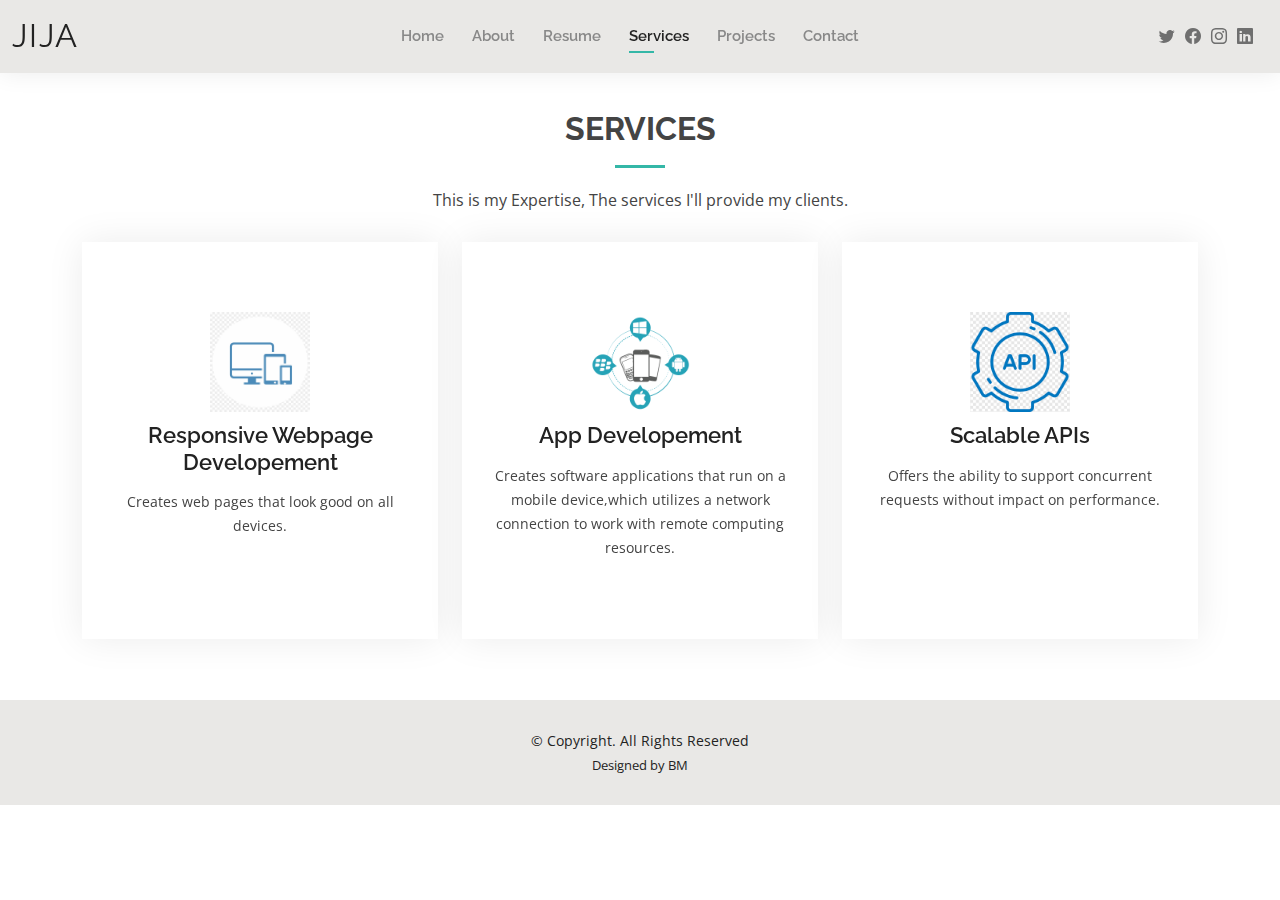
<file: services.html>
<!DOCTYPE html>
<html lang="en">

<head>
  <meta charset="utf-8">
  <meta content="width=device-width, initial-scale=1.0" name="viewport">

  <title>Services-Jija</title>
  <meta content="" name="description">
  <meta content="" name="keywords">

  <!-- Favicons -->
  <link href="assets/img/icon.jpg" rel="icon">
  <link href="assets/img/icon.jpg" rel="apple-touch-icon">

  <!-- Google Fonts -->
  <link href="https://fonts.googleapis.com/css?family=Open+Sans:300,300i,400,400i,600,600i,700,700i|Raleway:300,300i,400,400i,500,500i,600,600i,700,700i|Poppins:300,300i,400,400i,500,500i,600,600i,700,700i" rel="stylesheet">

  <!-- Vendor CSS Files -->
  <link href="assets/vendor/aos/aos.css" rel="stylesheet">
  <link href="assets/vendor/bootstrap/css/bootstrap.min.css" rel="stylesheet">
  <link href="assets/vendor/bootstrap-icons/bootstrap-icons.css" rel="stylesheet">
  <link href="assets/vendor/boxicons/css/boxicons.min.css" rel="stylesheet">
  <link href="assets/vendor/glightbox/css/glightbox.min.css" rel="stylesheet">
  <link href="assets/vendor/swiper/swiper-bundle.min.css" rel="stylesheet">

  <!-- Template Main CSS File -->
  <link href="assets/css/style.css" rel="stylesheet">

  <!-- =======================================================
  * Template Name: Kelly
  * Updated: Jul 27 2023 with Bootstrap v5.3.1
  * Template URL: https://bootstrapmade.com/kelly-free-bootstrap-cv-resume-html-template/
  * Author: BootstrapMade.com
  * License: https://bootstrapmade.com/license/
  ======================================================== -->
</head>

<body>

  <!-- ======= Header ======= -->
  <header id="header" class="fixed-top">
    <div class="container-fluid d-flex justify-content-between align-items-center">

      <h1 class="logo me-auto me-lg-0"><a href="index.html">JIJA</a></h1>
      <!-- Uncomment below if you prefer to use an image logo -->
      <!-- <a href="index.html" class="logo"><img src="assets/img/logo.png" alt="" class="img-fluid"></a>-->

      <nav id="navbar" class="navbar order-last order-lg-0">
        <ul>
          <li><a href="index.html">Home</a></li>
          <li><a href="about.html">About</a></li>
          <li><a href="resume.html">Resume</a></li>
          <li><a class="active" href="services.html">Services</a></li>
          <li><a href="portfolio.html">Projects</a></li>
          <li><a href="contact.html">Contact</a></li>
        </ul>
        <i class="bi bi-list mobile-nav-toggle"></i>
      </nav><!-- .navbar -->

      <div class="header-social-links">
        <a href="https://twitter.com/Jija_JMJ" class="twitter" target="_blank"><i class="bi bi-twitter"></i></a>
        <a href="https://www.facebook.com/jija.jmj" class="facebook" target="_blank"><i class="bi bi-facebook"></i></a>
        <a href="https://www.instagram.com/jmj_jija/" class="instagram" target="_blank"><i class="bi bi-instagram"></i></a>
        <a href="https://www.linkedin.com/in/jija-joy-377ba818a/" class="linkedin" target="_blank"><i class="bi bi-linkedin"></i></i></a>
      </div>

    </div>

  </header><!-- End Header -->

  <main id="main">

    <!-- ======= Services Section ======= -->
    <section id="services" class="services">
      <div class="container" data-aos="fade-up">

        <div class="section-title">
          <h2>Services</h2>
          <p>This is my Expertise, The services I'll provide my clients.</p>
        </div>

        <div class="row">
          <div class="col-lg-4 col-md-6 d-flex align-items-stretch mt-4 mt-md-0" data-aos="zoom-in" data-aos-delay="100">
            <div class="icon-box iconbox-blue">
              <div class="icon">
                <img class="responsive-icon" src="assets/img/responsive icon.png" alt="Responsive Webpage"> 
              </div>
              <h4><a href="">Responsive Webpage Developement</a></h4>
              <p> Creates web pages that look good on all devices.</p>
            </div>
          </div>

          <div class="col-lg-4 col-md-6 d-flex align-items-stretch mt-4 mt-md-0" data-aos="zoom-in" data-aos-delay="200">
            <div class="icon-box iconbox-orange ">
              <div class="icon">
                <img class="responsive-icon" src="assets/img/app-development-icon-20.jpg" alt="App Developement">
              </div>
              <h4><a href="">App Developement</a></h4>
              <p> Creates software applications that run on a mobile device,which utilizes a network connection to work with remote computing resources.</p>
            </div>
          </div>

          <div class="col-lg-4 col-md-6 d-flex align-items-stretch mt-4 mt-lg-0" data-aos="zoom-in" data-aos-delay="300">
            <div class="icon-box iconbox-pink">
              <div class="icon">
                <img class="responsive-icon" src="assets/img/API.png" alt="API">
              </div>
              <h4><a href="">Scalable APIs</a></h4>
              <p>Offers the ability to support concurrent requests without impact on performance.</p>
            </div>
          </div>
        </div>

      </div>
    </section><!-- End Services Section -->

  </main><!-- End #main -->

  <!-- ======= Footer ======= -->
  <footer id="footer">
    <div class="container">
      <div class="copyright">
        &copy; Copyright. All Rights Reserved
      </div>
      <div class="credits">
        <!-- All the links in the footer should remain intact. -->
        <!-- You can delete the links only if you purchased the pro version. -->
        <!-- Licensing information: https://bootstrapmade.com/license/ -->
        <!-- Purchase the pro version with working PHP/AJAX contact form: https://bootstrapmade.com/kelly-free-bootstrap-cv-resume-html-template/ -->
        Designed by BM</a>
      </div>
    </div>
  </footer><!-- End  Footer -->

  <div id="preloader"></div>
  <a href="#" class="back-to-top d-flex align-items-center justify-content-center"><i class="bi bi-arrow-up-short"></i></a>

  <!-- Vendor JS Files -->
  <script src="assets/vendor/purecounter/purecounter_vanilla.js"></script>
  <script src="assets/vendor/aos/aos.js"></script>
  <script src="assets/vendor/bootstrap/js/bootstrap.bundle.min.js"></script>
  <script src="assets/vendor/glightbox/js/glightbox.min.js"></script>
  <script src="assets/vendor/isotope-layout/isotope.pkgd.min.js"></script>
  <script src="assets/vendor/swiper/swiper-bundle.min.js"></script>
  <script src="assets/vendor/waypoints/noframework.waypoints.js"></script>
  <script src="assets/vendor/php-email-form/validate.js"></script>

  <!-- Template Main JS File -->
  <script src="assets/js/main.js"></script>

</body>

</html>
</file>
<file: assets/css/style.css>
/**
* Template Name: Kelly
* Updated: Jul 27 2023 with Bootstrap v5.3.1
* Template URL: https://bootstrapmade.com/kelly-free-bootstrap-cv-resume-html-template/
* Author: BootstrapMade.com
* License: https://bootstrapmade.com/license/
*/

/*--------------------------------------------------------------
# General
--------------------------------------------------------------*/
body {
  font-family: "Open Sans", sans-serif;
  color: #444444;
}

a {
  color: #34b7a7;
  text-decoration: none;
}

a:hover {
  color: #51cdbe;
  text-decoration: none;
}

h1,
h2,
h3,
h4,
h5,
h6 {
  font-family: "Raleway", sans-serif;
}

#main {
  margin-top: 50px;
}

@media (max-width: 992px) {
  #main {
    margin-top: 30px;
  }
}

/*--------------------------------------------------------------
# Preloader
--------------------------------------------------------------*/
#preloader {
  position: fixed;
  top: 0;
  left: 0;
  right: 0;
  bottom: 0;
  z-index: 9999;
  overflow: hidden;
  background: #fff;
}

#preloader:before {
  content: "";
  position: fixed;
  top: calc(50% - 30px);
  left: calc(50% - 30px);
  border: 6px solid #34b7a7;
  border-top-color: #dcf5f2;
  border-radius: 50%;
  width: 60px;
  height: 60px;
  animation: animate-preloader 1s linear infinite;
}

@keyframes animate-preloader {
  0% {
    transform: rotate(0deg);
  }

  100% {
    transform: rotate(360deg);
  }
}

/*--------------------------------------------------------------
# Back to top button
--------------------------------------------------------------*/
.back-to-top {
  position: fixed;
  visibility: hidden;
  opacity: 0;
  right: 15px;
  bottom: 15px;
  z-index: 996;
  background: #34b7a7;
  width: 40px;
  height: 40px;
  border-radius: 50px;
  transition: all 0.4s;
}

.back-to-top i {
  font-size: 24px;
  color: #fff;
  line-height: 0;
}

.back-to-top:hover {
  background: #49cbbb;
  color: #fff;
}

.back-to-top.active {
  visibility: visible;
  opacity: 1;
}

/*--------------------------------------------------------------
# Header
--------------------------------------------------------------*/
#header {
  background: #e9e8e6;
  box-shadow: 0px 0px 25px 0 rgba(0, 0, 0, 0.08);
  z-index: 997;
  padding: 15px 0;
}

#header .logo {
  font-size: 32px;
  margin: 0;
  padding: 0;
  line-height: 1;
  font-weight: 400;
  letter-spacing: 2px;
  text-transform: uppercase;
}

#header .logo a {
  color: #222222;
}

#header .logo img {
  max-height: 40px;
}

@media (max-width: 992px) {
  #header .logo {
    font-size: 28px;
  }
}

/*--------------------------------------------------------------
# Header Social Links
--------------------------------------------------------------*/
.header-social-links {
  padding-right: 15px;
}

.header-social-links a {
  color: #6f6f6f;
  padding-left: 6px;
  display: inline-block;
  line-height: 0px;
  transition: 0.3s;
  font-size: 16px;
}

.header-social-links a:hover {
  color: #34b7a7;
}

/*--------------------------------------------------------------
# Navigation Menu
--------------------------------------------------------------*/
/**
* Desktop Navigation 
*/
.navbar {
  padding: 0;
}

.navbar ul {
  margin: 0;
  padding: 0;
  display: flex;
  list-style: none;
  align-items: center;
}

.navbar li {
  position: relative;
  padding: 10px 0 10px 28px;
}

.navbar a,
.navbar a:focus {
  display: flex;
  align-items: center;
  justify-content: space-between;
  font-family: "Raleway", sans-serif;
  font-size: 15px;
  font-weight: 600;
  color: #888888;
  white-space: nowrap;
  transition: 0.3s;
  position: relative;
}

.navbar a i,
.navbar a:focus i {
  font-size: 12px;
  line-height: 0;
  margin-left: 5px;
}

.navbar>ul>li>a:before {
  content: "";
  position: absolute;
  width: 0;
  height: 2px;
  bottom: -5px;
  left: 0;
  background-color: #34b7a7;
  visibility: hidden;
  width: 0px;
  transition: all 0.3s ease-in-out 0s;
}

.navbar a:hover:before,
.navbar li:hover>a:before,
.navbar .active:before {
  visibility: visible;
  width: 25px;
}

.navbar a:hover,
.navbar .active,
.navbar .active:focus,
.navbar li:hover>a {
  color: #222222;
}

.navbar .dropdown ul {
  display: block;
  position: absolute;
  left: 14px;
  top: calc(100% + 30px);
  margin: 0;
  padding: 10px 0;
  z-index: 99;
  opacity: 0;
  visibility: hidden;
  background: #fff;
  box-shadow: 0px 0px 30px rgba(127, 137, 161, 0.25);
  transition: 0.3s;
  border-radius: 4px;
}

.navbar .dropdown ul li {
  min-width: 200px;
  padding: 0;
}

.navbar .dropdown ul a {
  padding: 10px 20px;
  font-size: 15px;
  text-transform: none;
  font-weight: 600;
}

.navbar .dropdown ul a i {
  font-size: 12px;
}

.navbar .dropdown ul a:hover,
.navbar .dropdown ul .active:hover,
.navbar .dropdown ul li:hover>a {
  color: #34b7a7;
}

.navbar .dropdown:hover>ul {
  opacity: 1;
  top: 100%;
  visibility: visible;
}

.navbar .dropdown .dropdown ul {
  top: 0;
  left: calc(100% - 30px);
  visibility: hidden;
}

.navbar .dropdown .dropdown:hover>ul {
  opacity: 1;
  top: 0;
  left: 100%;
  visibility: visible;
}

@media (max-width: 1366px) {
  .navbar .dropdown .dropdown ul {
    left: -90%;
  }

  .navbar .dropdown .dropdown:hover>ul {
    left: -100%;
  }
}

/**
* Mobile Navigation 
*/
.mobile-nav-toggle {
  color: #222222;
  font-size: 28px;
  cursor: pointer;
  display: none;
  line-height: 0;
  transition: 0.5s;
}

.mobile-nav-toggle.bi-x {
  color: #fff;
}

@media (max-width: 991px) {
  .mobile-nav-toggle {
    display: block;
  }

  .navbar ul {
    display: none;
  }
}

.navbar-mobile {
  position: fixed;
  overflow: hidden;
  top: 0;
  right: 0;
  left: 0;
  bottom: 0;
  background: rgba(9, 9, 9, 0.9);
  transition: 0.3s;
  z-index: 999;
}

.navbar-mobile .mobile-nav-toggle {
  position: absolute;
  top: 15px;
  right: 15px;
}

.navbar-mobile ul {
  display: block;
  position: absolute;
  top: 55px;
  right: 15px;
  bottom: 15px;
  left: 15px;
  padding: 10px 0;
  border-radius: 10px;
  background-color: #fff;
  overflow-y: auto;
  transition: 0.3s;
}

.navbar-mobile a,
.navbar-mobile a:focus {
  font-size: 15px;
  padding-right: 15px;
  color: #222222;
}

.navbar-mobile a:hover,
.navbar-mobile .active,
.navbar-mobile li:hover>a {
  color: #34b7a7;
}

.navbar-mobile .getstarted,
.navbar-mobile .getstarted:focus {
  margin: 15px;
}

.navbar-mobile .dropdown ul {
  position: static;
  display: none;
  margin: 10px 20px;
  padding: 10px 0;
  z-index: 99;
  opacity: 1;
  visibility: visible;
  background: #fff;
  box-shadow: 0px 0px 30px rgba(127, 137, 161, 0.25);
}

.navbar-mobile .dropdown ul li {
  min-width: 200px;
}

.navbar-mobile .dropdown ul a {
  padding: 10px 20px;
}

.navbar-mobile .dropdown ul a i {
  font-size: 12px;
}

.navbar-mobile .dropdown ul a:hover,
.navbar-mobile .dropdown ul .active:hover,
.navbar-mobile .dropdown ul li:hover>a {
  color: #34b7a7;
}

.navbar-mobile .dropdown>.dropdown-active {
  display: block;
}

/*--------------------------------------------------------------
# Hero Section
--------------------------------------------------------------*/
#hero {
  width: 100%;
  height: 100vh;
  background: url("../img/WhatsApp\ Image\ 2023-09-01\ at\ 14.59.55.jpg") top right;
  background-size: inherit;
}

#hero .container {
  padding-top: 70px;
  position: relative;
}

@media (max-width: 992px) {
  #hero .container {
    padding-top: 58px;
  }
}

#hero h1 {
  margin: 0;
  font-size: 48px;
  font-weight: 700;
  line-height: 56px;
  color: #222222;
}

#hero h2 {
  color: #353232;
  margin: 10px 0 0 0;
  font-size: 22px;
}

#hero .btn-about {
  font-family: "Raleway", sans-serif;
  text-transform: uppercase;
  font-weight: 600;
  font-size: 12px;
  letter-spacing: 1px;
  display: inline-block;
  padding: 12px 40px;
  border-radius: 50px;
  transition: 0.5s;
  margin-top: 30px;
  color: #fff;
  background: #34b7a7;
}

#hero .btn-about:hover {
  background: #3dc8b7;
}

@media (min-width: 1024px) {
  #hero {
    background-attachment: fixed;
  }
}

@media (max-width: 992px) {
  #hero:before {
    content: "";
    background: rgba(255, 255, 255, 0.8);
    position: absolute;
    bottom: 0;
    top: 0;
    left: 0;
    right: 0;
  }

  #hero h1 {
    font-size: 28px;
    line-height: 36px;
  }

  #hero h2 {
    font-size: 18px;
    line-height: 24px;
  }
}

/*--------------------------------------------------------------
# Sections General
--------------------------------------------------------------*/
section {
  padding: 60px 0;
}

.section-bg {
  background-color: #e7f8f6;
}

.section-title {
  text-align: center;
  padding-bottom: 30px;
}

.section-title h2 {
  font-size: 32px;
  font-weight: bold;
  text-transform: uppercase;
  margin-bottom: 20px;
  padding-bottom: 20px;
  position: relative;
}

.section-title h2::after {
  content: "";
  position: absolute;
  display: block;
  width: 50px;
  height: 3px;
  background: #34b7a7;
  bottom: 0;
  left: calc(50% - 25px);
}

.section-title p {
  margin-bottom: 0;
}

/*--------------------------------------------------------------
# Cta
--------------------------------------------------------------*/
.cta {
  background: linear-gradient(rgba(0, 0, 0, 0.6), rgba(0, 0, 0, 0.6)), url("../img/bg-1.jpg") fixed center center;
  background-size: cover;
  padding: 80px 0;
}

.cta h3 {
  color: #fff;
  font-size: 28px;
  font-weight: 700;
}

.cta p {
  color: #fff;
}

.cta .cta-btn {
  font-family: "Raleway", sans-serif;
  text-transform: uppercase;
  font-weight: 500;
  font-size: 16px;
  letter-spacing: 1px;
  display: inline-block;
  padding: 8px 20px;
  border-radius: 2px;
  transition: 0.5s;
  margin: 10px;
  border: 2px solid #fff;
  color: #fff;
}

.cta .cta-btn:hover {
  background: #34b7a7;
  border: 2px solid #34b7a7;
}

@media (max-width: 1024px) {
  .cta {
    background-attachment: scroll;
  }
}

@media (min-width: 769px) {
  .cta .cta-btn-container {
    display: flex;
    align-items: center;
    justify-content: flex-end;
  }
}

/*--------------------------------------------------------------
# About
--------------------------------------------------------------*/
.about .content h3 {
  font-weight: 700;
  font-size: 26px;
  color: #555555;
}

.about .content ul {
  list-style: none;
  padding: 0;
}

.about .content ul li {
  padding-bottom: 10px;
}

.about .content ul i {
  font-size: 20px;
  padding-right: 2px;
  color: #34b7a7;
}

.about .content p:last-child {
  margin-bottom: 0;
}

/*--------------------------------------------------------------
# Skills
--------------------------------------------------------------*/
.skills .progress {
  height: 60px;
  display: block;
  background: none;
  border-radius: 0;
}

.skills .progress .skill {
  padding: 10px 0;
  margin: 0 0 6px 0;
  text-transform: uppercase;
  display: block;
  font-weight: 600;
  font-family: "Poppins", sans-serif;
  color: #222222;
}

.skills .progress .skill .val {
  float: right;
  font-style: normal;
}

.skills .progress-bar-wrap {
  background: #f3f3f3;
}

.skills .progress-bar {
  width: 1px;
  height: 10px;
  transition: 0.9s;
  background-color: #34b7a7;
}

/*--------------------------------------------------------------
# Facts
--------------------------------------------------------------*/
.facts .counters span {
  font-size: 48px;
  display: block;
  color: #34b7a7;
}

.facts .counters p {
  padding: 0;
  margin: 0 0 20px 0;
  font-family: "Raleway", sans-serif;
  font-size: 14px;
}

/*--------------------------------------------------------------
# Testimonials
--------------------------------------------------------------*/
.testimonials .section-header {
  margin-bottom: 40px;
}

.testimonials .testimonials-carousel,
.testimonials .testimonials-slider {
  overflow: hidden;
}

.testimonials .testimonial-item {
  text-align: center;
}

.testimonials .testimonial-item .testimonial-img {
  width: 120px;
  border-radius: 50%;
  border: 4px solid #fff;
  margin: 0 auto;
}

.testimonials .testimonial-item h3 {
  font-size: 20px;
  font-weight: bold;
  margin: 10px 0 5px 0;
  color: #111;
}

.testimonials .testimonial-item h4 {
  font-size: 14px;
  color: #999;
  margin: 0 0 15px 0;
}

.testimonials .testimonial-item .quote-icon-left,
.testimonials .testimonial-item .quote-icon-right {
  color: #c8efea;
  font-size: 26px;
}

.testimonials .testimonial-item .quote-icon-left {
  display: inline-block;
  left: -5px;
  position: relative;
}

.testimonials .testimonial-item .quote-icon-right {
  display: inline-block;
  right: -5px;
  position: relative;
  top: 10px;
}

.testimonials .testimonial-item p {
  font-style: italic;
  margin: 0 auto 15px auto;
}

@media (min-width: 992px) {
  .testimonials .testimonial-item p {
    width: 80%;
  }
}

.testimonials .swiper-pagination {
  margin-top: 20px;
  position: relative;
}

.testimonials .swiper-pagination .swiper-pagination-bullet {
  width: 12px;
  height: 12px;
  background-color: #fff;
  opacity: 1;
  border: 1px solid #34b7a7;
}

.testimonials .swiper-pagination .swiper-pagination-bullet-active {
  background-color: #34b7a7;
}

/*--------------------------------------------------------------
# Resume
--------------------------------------------------------------*/
.resume .resume-title {
  font-size: 26px;
  font-weight: 400;
  margin-top: 20px;
  margin-bottom: 20px;
  color: #222222;
}

.resume .resume-item {
  padding: 0 0 20px 20px;
  margin-top: -2px;
  border-left: 2px solid #34b7a7;
  position: relative;
}

.resume .resume-item h4,h6 {
  line-height: 18px;
  font-size: 18px;
  font-weight: 600;
  font-family: "Poppins", sans-serif;
  color: #1d685f;
  margin-bottom: 10px;
}

.resume .resume-item h5 {
  font-size: 16px;
  background: #effbf9;
  padding: 5px 15px;
  display: inline-block;
  font-weight: 600;
  margin-bottom: 10px;
  color: #34b7a7;
}

.resume .resume-item ul {
  padding-left: 20px;
}

.resume .resume-item ul li {
  padding-bottom: 10px;
}

.resume .resume-item:last-child {
  padding-bottom: 0;
}

.resume .resume-item::before {
  content: "";
  position: absolute;
  width: 16px;
  height: 16px;
  border-radius: 50px;
  left: -9px;
  top: 0;
  background: #fff;
  border: 2px solid #34b7a7;
}

/*--------------------------------------------------------------
# Services
--------------------------------------------------------------*/
.services .icon-box {
  text-align: center;
  padding: 70px 20px 80px 20px;
  transition: all ease-in-out 0.3s;
  background: #fff;
  box-shadow: 0px 0 35px 0 rgba(0, 0, 0, 0.08);
}

.services .icon-box .icon {
  margin: 0 auto;
  width: 100px;
  height: 100px;
  display: flex;
  align-items: center;
  justify-content: center;
  transition: ease-in-out 0.3s;
  position: relative;
}

.services .icon-box .icon i {
  font-size: 36px;
  transition: 0.5s;
  position: relative;
}

.services .icon-box .icon svg {
  position: absolute;
  top: 0;
  left: 0;
}

.services .icon-box .icon svg path {
  transition: 0.5s;
  fill: #f5f5f5;
}

.services .icon-box h4 {
  font-weight: 600;
  margin: 10px 0 15px 0;
  font-size: 22px;
}

.services .icon-box h4 a {
  color: #222222;
  transition: ease-in-out 0.3s;
}

.services .icon-box p {
  line-height: 24px;
  font-size: 14px;
  margin-bottom: 0;
}

.responsive-icon{
  width: 100px;
  height:100px;
  border: none;
  transition: transform 0.5s;
}

.responsive-icon:hover{
  transform: translateY(-10px);
}


/*--------------------------------------------------------------
# Portfolio
--------------------------------------------------------------*/
.portfolio .portfolio-item {
  margin-bottom: 30px;
}

.portfolio #portfolio-flters {
  padding: 0;
  margin: 0 auto 20px auto;
  list-style: none;
  text-align: center;
}

.portfolio #portfolio-flters li {
  cursor: pointer;
  display: inline-block;
  padding: 8px 16px 10px 16px;
  font-size: 13px;
  font-weight: 500;
  line-height: 1;
  text-transform: uppercase;
  color: #444444;
  margin-bottom: 5px;
  transition: all 0.3s ease-in-out;
  border-radius: 50px;
}

.portfolio #portfolio-flters li:hover,
.portfolio #portfolio-flters li.filter-active {
  color: #fff;
  background: #34b7a7;
}

.portfolio #portfolio-flters li:last-child {
  margin-right: 0;
}



.whole{
  display: flex;
  max-width: 100%;
  height: auto;
  margin: 8vh 4vh;
  cursor: pointer;
  justify-content: space-evenly;
  box-sizing: border-box;
  border: none;
  margin-top: 6vh;
  transform: translateX(-2%);
}

.card{
  border: none;
}
.card img{
  width: 300px;
  height: 300px;
  border: 9px dashed #e4e0e0;
  border-style: dashed solid;
  transition: transform 0.5s;
  
}
.card img:hover{
transform:translateY(-10px);
}

.card a{
  text-decoration:none;
  text-align: center;
  color: rgb(54, 42, 40);
}
.card a:hover{
  text-decoration:none;
  text-align: center;
  color: rgb(54, 42, 40);
}

/*--------------------------------------------------------------
# Contact
--------------------------------------------------------------*/
.contact .info {
  width: 100%;
  background: #fff;
}

.contact .info i {
  font-size: 20px;
  color: #34b7a7;
  float: left;
  width: 44px;
  height: 44px;
  background: #effbf9;
  display: flex;
  justify-content: center;
  align-items: center;
  border-radius: 50px;
  transition: all 0.3s ease-in-out;
}

.contact .info h4 {
  padding: 0 0 0 60px;
  font-size: 22px;
  font-weight: 600;
  margin-bottom: 5px;
  color: #222222;
}

.contact .info p {
  padding: 0 0 0 60px;
  margin-bottom: 0;
  font-size: 14px;
  color: #555555;
}

.contact .info .email,
.contact .info .phone {
  margin-top: 40px;
}

.contact .info .email:hover i,
.contact .info .address:hover i,
.contact .info .phone:hover i {
  background: #34b7a7;
  color: #fff;
}

.contact{
  width: 100%;
  background: #fff;
}

.contact .form-group {
  padding-bottom: 8px;
}

.contact .error-message {
  display: none;
  color: #fff;
  background: #ed3c0d;
  text-align: center;
  padding: 15px;
  font-weight: 600;
}

.contact .sent-message {
  display: none;
  color: #fff;
  background: #18d26e;
  text-align: center;
  padding: 15px;
  font-weight: 600;
}

.contact .loading {
  display: none;
  background: #fff;
  text-align: center;
  padding: 15px;
}

.contact .loading:before {
  content: "";
  display: inline-block;
  border-radius: 50%;
  width: 24px;
  height: 24px;
  margin: 0 10px -6px 0;
  border: 3px solid #18d26e;
  border-top-color: #eee;
  animation: animate-loading 1s linear infinite;
}

.contact input,
.contact textarea {
  border-radius: 4px;
  box-shadow: none;
  font-size: 14px;
}

.contact input:focus,
.contact textarea:focus {
  border-color: #34b7a7;
}

.contact  input {
  height: 44px;
}

.contact textarea {
  padding: 10px 12px;
}

.contact button[type=submit] {
  background: #34b7a7;
  border: 0;
  padding: 10px 30px 12px 30px;
  color: #fff;
  transition: 0.4s;
  border-radius: 50px;
}

.contact button[type=submit]:hover {
  background: #3dc8b7;
}

@keyframes animate-loading {
  0% {
    transform: rotate(0deg);
  }

  100% {
    transform: rotate(360deg);
  }
}

/*--------------------------------------------------------------
# Footer
--------------------------------------------------------------*/
#footer {
  background: #e9e8e6;
  padding: 30px 0;
  color: #222222;
  font-size: 14px;
  text-align: center;
}

#footer .credits {
  padding-top: 5px;
  font-size: 13px;
}

#footer .credits a {
  color: #34b7a7;
}
</file>
